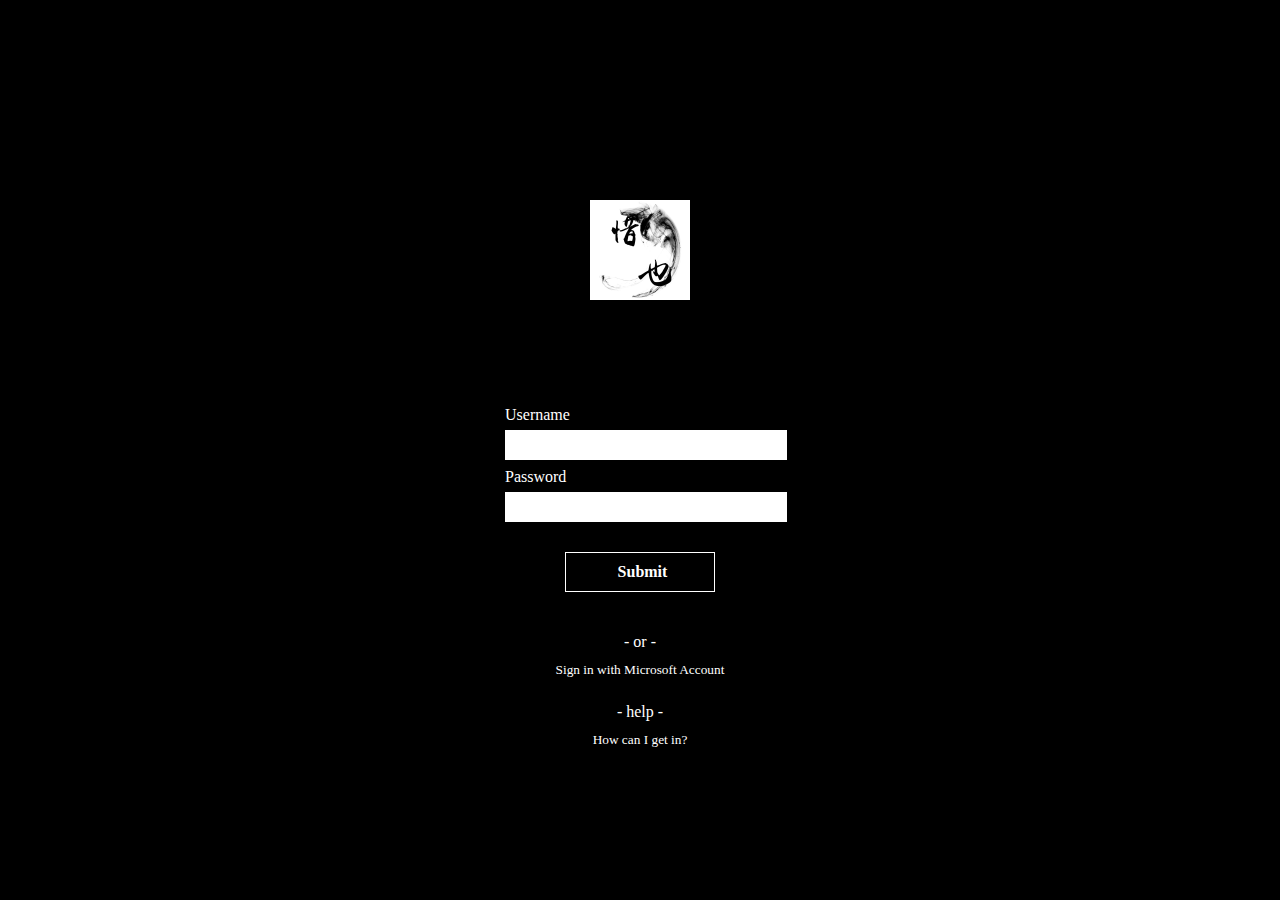
<file: index.html>
<!DOCTYPE html>
<html>
<head>
	<link rel="bookmark"  href="MapleStory.gif" type="image/x-icon"/>
	<link href="MapleStory.gif" rel="icon" mask="" sizes="any"/>
	<link href="MapleStory.gif" rel="shortcut icon" type="image/x-icon"/>
	<title>惜也阁 - 登陆页面</title>
	<meta http-equiv="Content-Type" content="text/html; charset:utf-8" />
	<meta content="width=device-width,user-scalable=no" name="viewport"> 
	<meta http-equiv="Content-Language" content="zh-CN" />
	<meta name="Author" content="Qing Yang" />
	<meta name="Copyright" content="Qing Yang" />
	<meta name="keywords" content="文学" />
	<meta name="discription" content="个人文章与部分优秀作品辑录" />
	<link type="text/css" rel="stylesheet" href="css\basicControl.css" />
	<style type="text/css">
		.basicButton {
			background: black;
			color: white;
			transition: background 0.2s linear 0s, color 0.2s linear 0s, border-radius 0.2s linear 0s;
		}

		.basicButton:hover {
			border-radius: 20px;
			background: white;
			color: black;
		}

		.accountButton {
			padding: 4px 12px;
			border-radius: 0px;
			background: transparent;
			color: white;
			transition: background 0.2s linear 0s, color 0.2s linear 0s, border-radius 0.2s linear 0s;
		}

		.accountButton:hover {
			border-radius: 15px;
			background: white;
			color: black;
		}

		.Textp {
			margin: 0px;
			text-indent: 0px;
			font-family: "SegoeUI","Microsoft YaHei","Hiragino Sans GB";
			font-size: 16px;
			line-height: 20px;
			color: white;
		}
	</style>
	<script type="text/javascript">
		function f(){
			window.event.srcElement.style.background = "black";
			window.event.srcElement.style.color = "white";
		}

		function b(){
			window.event.srcElement.style.background = "white";
			window.event.srcElement.style.color = "black";
		}

		function accountButtonClick(){
			alert("You have No Authority to do that");
		}

		function helpButtonClick(){
			alert("若要登录，请尝试使用您的姓名首字母作为账号，您的学号+两个英文句号作为密码。");
		}

		function submitClick(){
			var username = document.getElementById("username").value;
			var password = document.getElementById("password").value;
			switch(username){
				case "lm":
				if (password == "12001..") {
					window.location.href = "MainHTML.html";
				}
				else {
					alert("The password is incorrect.");
				}
				break;
				case "yq":
				if (password == "12002..") {
					window.location.href = "MainHTML.html";
				}
				else {
					alert("The password is incorrect.");
				}
				break;
				default:
				alert("Account does not exist.");
				break;
			}
		}
		document.onkeydown = function(event){
			var e = event || window.event || arguments.callee.caller.arguments[0];
        	if(e && e.keyCode == 27){ // 按 Esc 关闭当前页面
        		window.opener = null;
        		window.open("","_self");
        		window.close();
        	}
        	if(e && e.keyCode == 113){ // 按 F2 
        		alert("本网站存储的内容均为个人创作，请勿转载。若需要任何指引，请向 yang021@outlook.com 发送邮件以寻求帮助。");
        	}            
        	if(e && e.keyCode == 13){
        		var username = document.getElementById("username").value;
        		var password = document.getElementById("password").value;
        		switch(username){
        			case "lm":
        			if (password == "12001..") {
        				window.location.href = "MainHTML.html";
        			}
        			else {
        				alert("The password is incorrect.");
        			}
        			break;
        			case "yq":
        			if (password == "12002..") {
        				window.location.href = "MainHTML.html";
        			}
        			else {
        				alert("The password is incorrect.");
        			}
        			break;
        			default:
        			alert("Account does not exist.");
        			break;
        		}
        	}
        } 
    </script>
</head>
<body>
	<div id="Container" style="min-width: 270px;background: black;margin: 0px;">
		<div id="centre">
			<div id="centreControl" style="width: 270px;padding: 0px;margin: 0px auto;">
				<img class="Textimg" style="margin:200px 85px 100px 85px;width:100px;height:100px;" src="image/workBasic/Head-Xiye.jpg" alt="惜也阁" />
				<div id="inputDiv" style="width: 100%;height: auto;">
					<div id="textUsername" style="width: 100%;height: 30px;">
						<p class="Textp" style="font-size: 16px;line-height: 30px;">Username</p>
					</div>
					<div id="usernameInput" style="width: 100%;height: 30px;text-align: center;">
						<input type="text" id="username" style="margin: 0px;font-size: 20px;width: 100%;height: 28px;background-color:white;color:black;border: 1px solid white;padding: 0px 5px 0px 5px;" onFocus="f();" onBlur="b();" />
					</div>
					<div id="textPassword" style="width: 100%;height: 30px;">
						<p class="Textp" style="font-size: 16px;line-height: 30px;margin-top: 2px;">Password</p>
					</div>
					<div id="passwordInput" style="width: 100%;height: 30px;">
						<input type="password" id="password" style="margin: 0px;font-size: 20px;width: 100%;height: 28px;background-color:white;color:black;border: 1px solid white;padding: 0px 5px 0px 5px;" onFocus="f();" onBlur="b();" />
					</div>
				</div>
				<div id="submitDiv" style="width: 100%;height: 60px;text-align: center;margin-top: 30px;">
					<button class="basicButton" style="margin: 0px;border: 1px solid white;text-align: center;width: 150px;font-size: 16px;font-weight: bold;" onclick="submitClick()">Submit</button>
				</div>
				<div style="width: 100%;height: 20px;margin-top: 20px;">
					<p class="Textp" style="margin: 0px;" align="center">- or -</p>
				</div>
				<div id="buttonDiv" style="width: 100%;height: 24px;text-align: center;margin-top: 6px;">
					<button class="accountButton" onclick="accountButtonClick()">Sign in with Microsoft Account</button>
				</div>
				<div style="width: 100%;height: 20px;margin-top: 20px;">
					<p class="Textp" style="margin: 0px;" align="center">- help -</p>
				</div>
				<div id="buttonDiv" style="width: 100%;height: 24px;text-align: center;margin-top: 6px;">
					<button class="accountButton" onclick="helpButtonClick()">How can I get in?</button>
				</div>
			</div>
		</div>
	</div>
</body>
</file>
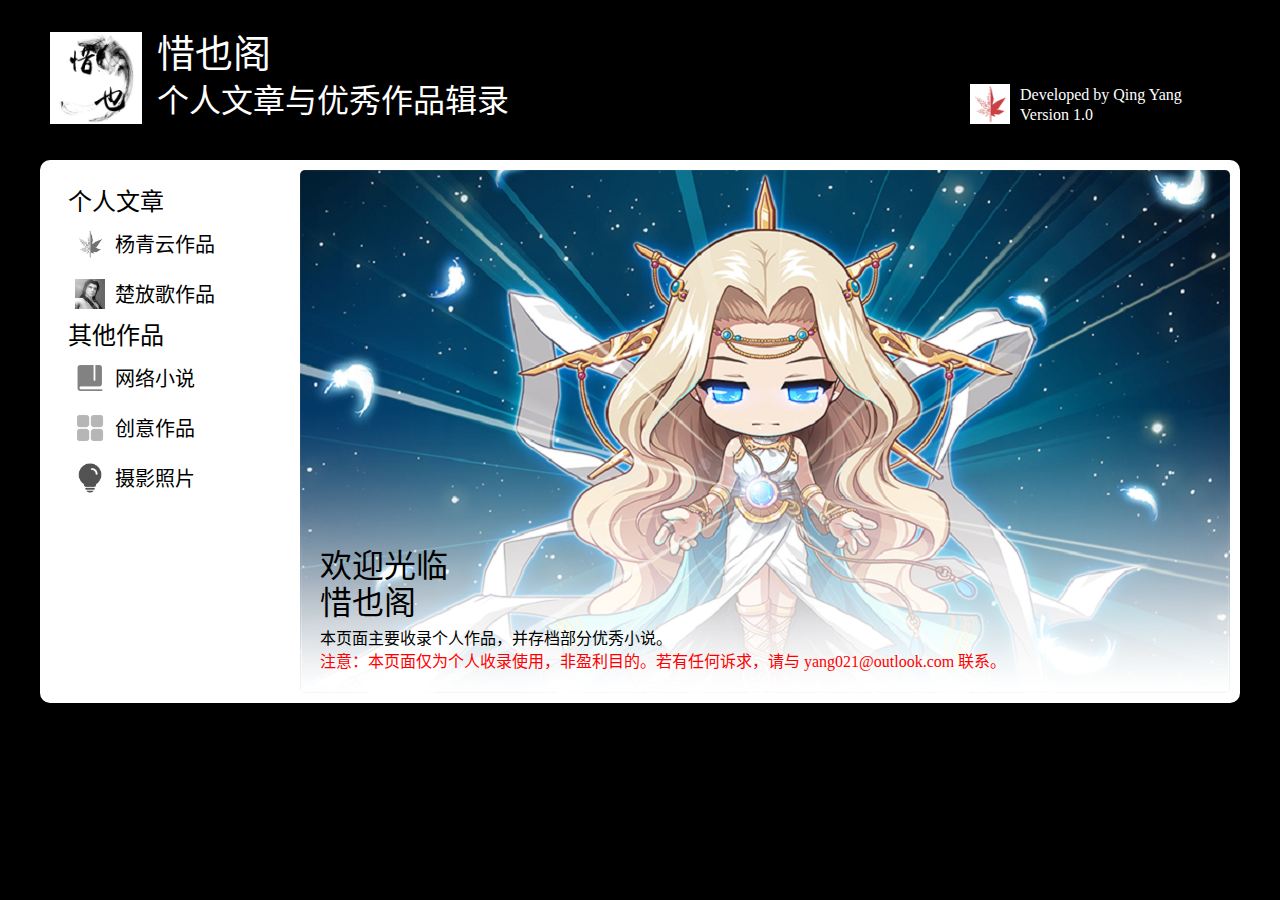
<file: MainHTML.html>
﻿<!DOCTYPE html>
<html>
<head>
	<link rel="bookmark"  href="MapleStory.gif" type="image/x-icon"/>
	<link href="MapleStory.gif" rel="icon" mask="" sizes="any"/>
	<link href="MapleStory.gif" rel="shortcut icon" type="image/x-icon"/>
	<title>惜也阁 - 个人文章与部分优秀作品辑录</title>
	<meta http-equiv="Content-Type" content="text/html; charset:utf-8" />
	<meta content="width=device-width,user-scalable=no" name="viewport"> 
	<meta http-equiv="Content-Language" content="zh-CN" />
	<meta name="Author" content="Qing Yang" />
	<meta name="Copyright" content="Qing Yang" />
	<meta name="keywords" content="文学" />
	<meta name="discription" content="个人文章与部分优秀作品辑录" />
	<link type="text/css" rel="stylesheet" href="css\basicControl.css" />
	<link type="text/css" rel="stylesheet" href="css\mainHTML.css" />
	<style type="text/css">
		.basicButton{
			border: 0px;
		}
	</style>
	<script type="text/javascript" src="js\basicControl.js"></script>
	<script type="text/javascript" src="js\mainHTML.js"></script>
</head>
<body style="overflow-y:auto;">
	<div id="Container" style="background: black;">
		<div id="headTitle" style="background: black;">
			<div id="headTitleControl">
				<div id="headLeft">
					<img class="Textimg" style="margin:32px 15px 0px 0px;width:92px;height:92px;float: left;" src="image/workBasic/Head-Xiye.jpg" alt="惜也阁" />
					<p class="Texth1" style="color: white;">惜也阁</p>
					<p class="Texth2" style="color: white;">个人文章与优秀作品辑录</p>
				</div>
				<div id="headRight">
					<img class="Textimg" style="margin:84px 10px 0px 0px;width:40px;height:40px;float: left;" src="image/workBasic/Qing-logo.png" alt="Qing-logo" />
					<p class="Textp" style="margin: 85px 0px 0px 0px;color: white;text-indent: 0px;">Developed by Qing Yang</p>
					<p class="Textp" style="margin: 0px;color: white;text-indent: 0px;">Version 1.0</p>
				</div>
			</div>
		</div>
		<div id="centre">
			<div id="centreControl" style="background: white;border-radius: 10px;padding: 10px;">
				<div id="Left">
					<p class="Texth3" style="color: black;">个人文章</p>
					<button class="basicButton" onClick="basicButton_click()" onmouseover="changeColor()" onmouseout="colorBack()"><img class='liimg' src='image/workBasic/lib01.png' alt='杨青云' />杨青云作品</button>
					<button class="basicButton" onClick="basicButton_click()" onmouseover="changeColor()" onmouseout="colorBack()"><img class='liimg' src='image/workBasic/lib02.png' alt='楚放歌' />楚放歌作品</button>
					<p class="Texth3" style="color: black;">其他作品</p>
					<button class="basicButton" onClick="basicButton_click()" onmouseover="changeColor()" onmouseout="colorBack()"><img class='liimg' src='image/workBasic/lib03.png' alt='网络小说' />网络小说</button>
					<button class="basicButton" onClick="basicButton_click()" onmouseover="changeColor()" onmouseout="colorBack()"><img class='liimg' src='image/workBasic/lib04.png' alt='创意作品' />创意作品</button>
					<button class="basicButton" onClick="basicButton_click()" onmouseover="changeColor()" onmouseout="colorBack()"><img class='liimg' src='image/workBasic/lib05.png' alt='摄影照片' />摄影照片</button>
				</div>
				<div id="Right" style="background: url('image/workBasic/Background_Cygnus.png') no-repeat;margin: 0px;float:  right;border-radius: 5px;">
					<!--使用注释去掉 button 之间的默认间距-->
					<!--<img src="image/workBasic/Background_Cygnus.png" style="margin-left:10px;width: 940px;height: auto;position: absolute;z-index: -1;">-->
					<p class="Texth2" style="margin: 380px 0px 5px 20px;">欢迎光临</p>
					<p class="Texth2" style="margin: 0px 0px 10px 20px;">惜也阁</p>
					<p class="Textp" style="margin: 5px 0px 5px 20px;text-indent: 0px;">本页面主要收录个人作品，并存档部分优秀小说。</p>
					<p class="Textt" style="margin: 5px 0px 5px 20px;text-indent: 0px;">注意：本页面仅为个人收录使用，非盈利目的。若有任何诉求，请与 <a style="color: red;" href="mailto:yang021@outlook.com">yang021@outlook.com</a> 联系。</p>
				</div>
			</div>
		</div>
	</div>
</body>
</file>
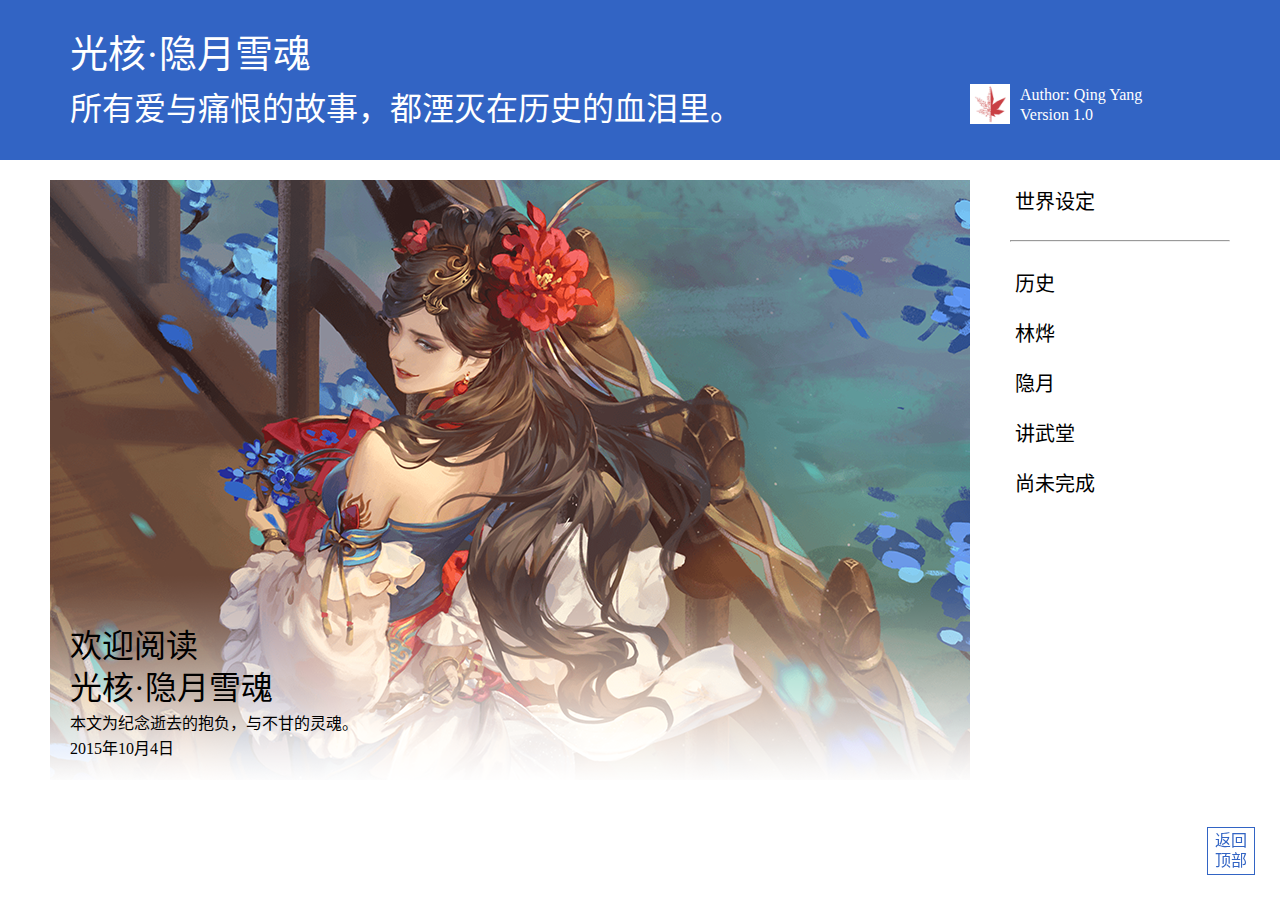
<file: html/LightHole.html>
﻿<!DOCTYPE html>
<html>
<head>
	<link rel="bookmark"  href="..\MapleStory.gif" type="image/x-icon"/>
	<link href="..\MapleStory.gif" rel="icon" mask="" sizes="any"/>
	<link href="..\MapleStory.gif" rel="shortcut icon" type="image/x-icon"/>
	<title>光核·隐月雪魂</title>
	<meta http-equiv="Content-Type" content="text/html; charset:utf-8" />
        <meta content="width=device-width,user-scalable=no" name="viewport"> 
        <meta http-equiv="Content-Language" content="zh-CN" />
        <meta name="Author" content="Qing Yang" />
        <meta name="Copyright" content="Qing Yang" />
        <meta name="keywords" content="文学" />
        <meta name="discription" content="光核系列中隐月雪魂章的内容" />
	<link type="text/css" rel="stylesheet" href="..\css\lightHole.css" />
	<!--<script type="text/javascript" src="..\js\basicControl.js"></script>-->
	<script type="text/javascript" src="..\js\lightHole.js"></script>
	<style type="text/css">
		/*滚动条整体样式*/
		#textBox::-webkit-scrollbar {
			width: 10px;
			height: 1px;
		}
		/*滚动条滑块*/
		#textBox::-webkit-scrollbar-thumb {
			-webkit-box-shadow: inset 0 0 5px rgba(0,0,0,0.2);
			border-radius: 10px;
			background: #3264C4;
		}
		/*滚动条轨道*/
		#textBox::-webkit-scrollbar-track {
			-webkit-box-shadow: inset 0 0 1px rgba(0,0,0,0);
			border-radius: 10px;
			background: #CECEF6;
		}
	</style>
</head>
<body>
	<div id="Container">
		<button class="topControlButton" onclick="textBoxScroll_click()" onmouseover="changeColor()" onmouseout="colorBack()">返回顶部</button>
		<div id="headTitle" style="background: #3264C4;">
			<div id="headTitleControl">
				<div id="headLeft">
					<p class="Texth1" style="color: white;">光核·隐月雪魂</p>
					<p class="Texth2" style="color: white;margin: 20px 0px 0px 20px;">所有爱与痛恨的故事，都湮灭在历史的血泪里。</p>
				</div>
				<div id="headRight">
					<img class="Textimg" style="margin:84px 10px 0px 0px;width:40px;height:40px;float: left;" src="../image/workBasic/Qing-logo.png" alt="Qing-logo" />
					<p class="Textp" style="margin: 85px 0px 0px 0px;color: white;text-indent: 0px;">Author: Qing Yang</p>
					<p class="Textp" style="margin: 0px;color: white;text-indent: 0px;">Version 1.0</p>
				</div>
			</div>
		</div>
		<div id="centre">
			<div id="centreControl">
				<div id="textBox" style="background: url(../image/lightHole/Background_LightHole.png);">
					<p class="Texth2" style="margin: 450px 0px 10px 20px;">欢迎阅读</p>
					<p class="Texth2" style="margin: 0px 0px 10px 20px;">光核·隐月雪魂</p>
					<p class="Textp" style="margin: 5px 0px 5px 20px;text-indent: 0px;">本文为纪念逝去的抱负，与不甘的灵魂。</p>
					<p class="Textp" style="margin: 5px 0px 5px 20px;text-indent: 0px;">2015年10月4日</p>
				</div>
				<div id="chapterBox">
					<button class="basicButton" onclick="chapterButton_click()">世界设定</button>
					<hr style="margin: 10px 0px 20px 20px">
					<button class="basicButton" onclick="chapterButton_click()">历史</button>
					<button class="basicButton" onclick="chapterButton_click()">林烨</button>
					<button class="basicButton" onclick="chapterButton_click()">隐月</button>
					<button class="basicButton" onclick="chapterButton_click()">讲武堂</button>
					<button class="basicButton" onclick="chapterButton_click()">尚未完成</button>
				</div>
			</div>
		</div>
	</div>
</body>
</file>
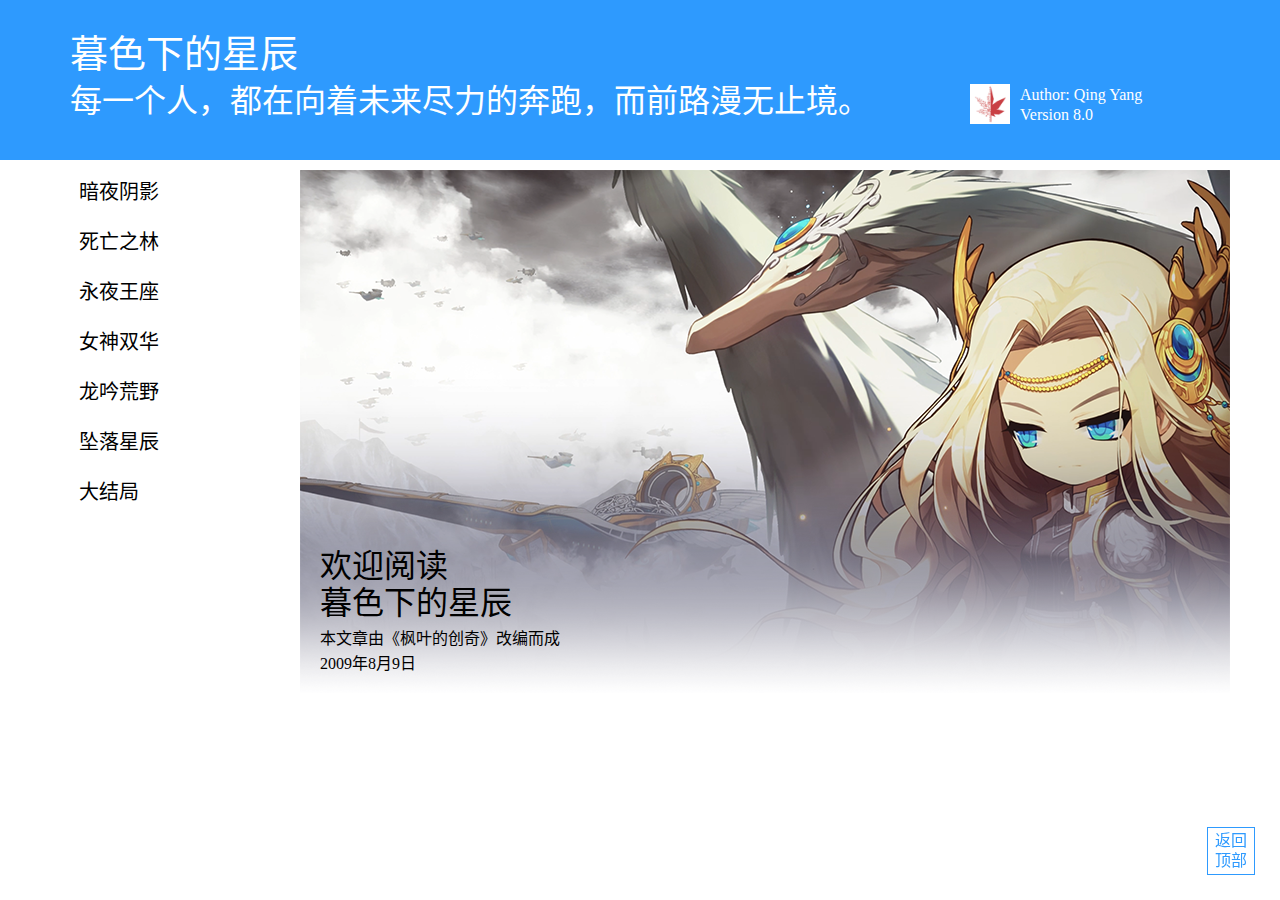
<file: html/TwilightStars.html>
﻿<!DOCTYPE html>
<html>
<head>
	<link rel="bookmark"  href="..\MapleStory.gif" type="image/x-icon"/>
	<link href="..\MapleStory.gif" rel="icon" mask="" sizes="any"/>
	<link href="..\MapleStory.gif" rel="shortcut icon" type="image/x-icon"/>
	<title>暮色下的星辰</title>
	<meta http-equiv="Content-Type" content="text/html; charset:utf-8" />
        <meta content="width=device-width,user-scalable=no" name="viewport"> 
        <meta http-equiv="Content-Language" content="zh-CN" />
        <meta name="Author" content="Qing Yang" />
        <meta name="Copyright" content="Qing Yang" />
        <meta name="keywords" content="文学" />
        <meta name="discription" content="暮色下的星辰全部章节内容" />
	<link type="text/css" rel="stylesheet" href="..\css\basicControl.css" />
	<link type="text/css" rel="stylesheet" href="..\css\twilightStars.css" />
	<script type="text/javascript" src="..\js\basicControl.js"></script>
	<script type="text/javascript" src="..\js\twilightStars.js"></script>
</head>
<body>
	<div id="Container">
		<button class="topControlButton" onclick="scrollControl_click()" onmouseover="changeColor()" onmouseout="colorBack()">返回顶部</button>
		<div id="headTitle" style="background: #2E9AFE;">
			<div id="headTitleControl">
				<div id="headLeft">
					<p class="Texth1" style="color: white;">暮色下的星辰</p>
					<p class="Texth2" style="color: white;">每一个人，都在向着未来尽力的奔跑，而前路漫无止境。</p>
				</div>
				<div id="headRight">
					<img class="Textimg" style="margin:84px 10px 0px 0px;width:40px;height:40px;float: left;" src="../image/workBasic/Qing-logo.png" alt="Qing-logo" />
					<p class="Textp" style="margin: 85px 0px 0px 0px;color: white;text-indent: 0px;">Author: Qing Yang</p>
					<p class="Textp" style="margin: 0px;color: white;text-indent: 0px;">Version 8.0</p>
				</div>
			</div>
		</div>
		<div id="centre">
			<div id="centreControl">
				<div id="twiLeft">
					<button class="basicButton" onclick="chapterButton_click()">暗夜阴影</button>
					<button class="basicButton" onclick="chapterButton_click()">死亡之林</button>
					<button class="basicButton" onclick="chapterButton_click()">永夜王座</button>
					<button class="basicButton" onclick="chapterButton_click()">女神双华</button>
					<button class="basicButton" onclick="chapterButton_click()">龙吟荒野</button>
					<button class="basicButton" onclick="chapterButton_click()">坠落星辰</button>
					<button class="basicButton" onclick="chapterButton_click()">大结局</button>
				</div>
				<div id="Right" style="background: url(../image/twilightStars/Background_TwilightStars.png);">
					<div id="chapterNameTDiv"></div>
					<div id="chapterTextDiv">
						<p class="Texth2" style="margin: 380px 0px 5px 20px;">欢迎阅读</p>
						<p class="Texth2" style="margin: 0px 0px 10px 20px;">暮色下的星辰</p>
						<p class="Textp" style="margin: 5px 0px 5px 20px;text-indent: 0px;">本文章由《枫叶的创奇》改编而成</p>
						<p class="Textp" style="margin: 5px 0px 5px 20px;text-indent: 0px;">2009年8月9日</p>
					</div>
					<div id="chapterNameBDiv"></div>
				</div>
			</div>
		</div>
	</div>
</body>
</file>
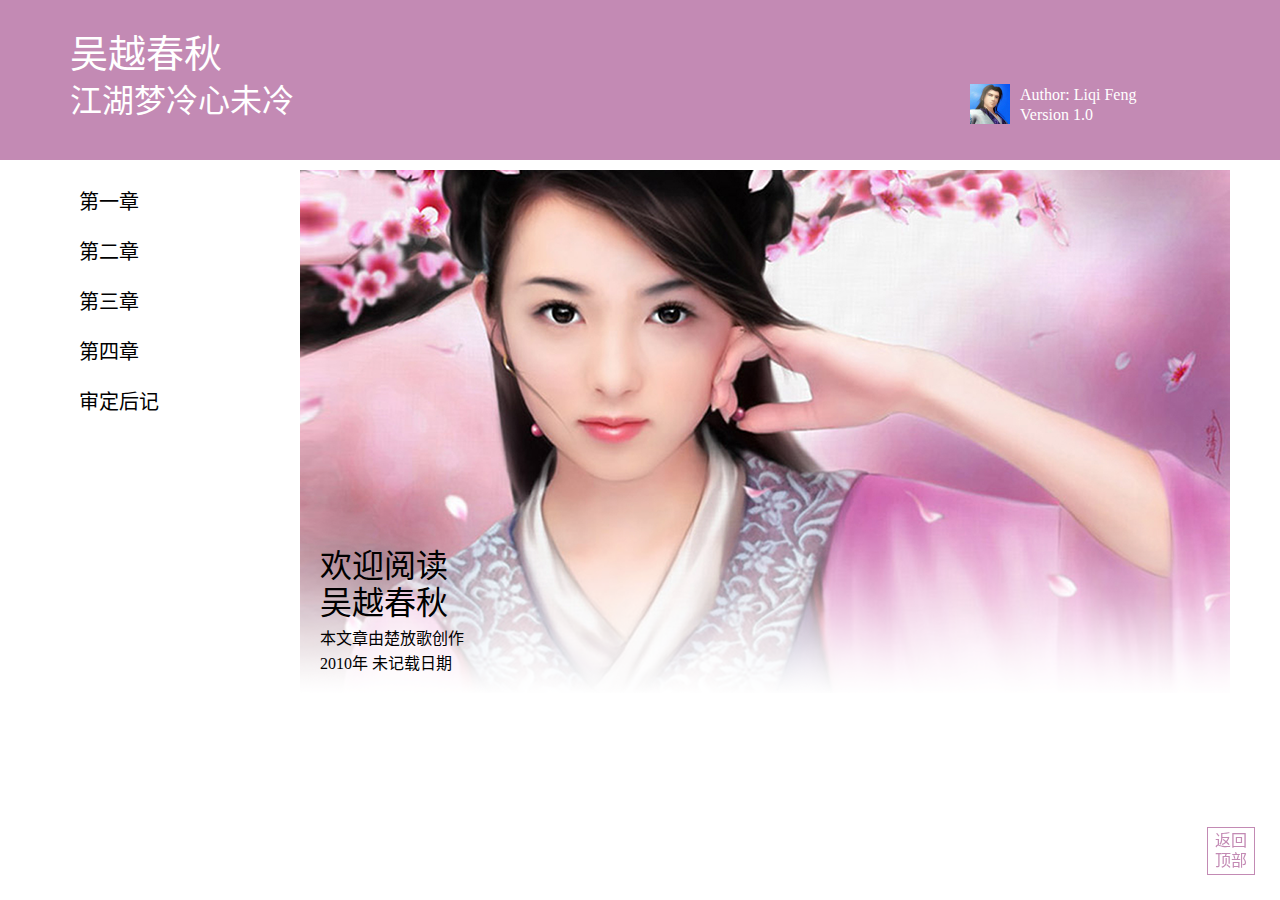
<file: html/WuyueHistory.html>
﻿<!DOCTYPE html>
<html>
<head>
	<link rel="bookmark"  href="..\MapleStory.gif" type="image/x-icon"/>
	<link href="..\MapleStory.gif" rel="icon" mask="" sizes="any"/>
	<link href="..\MapleStory.gif" rel="shortcut icon" type="image/x-icon"/>
	<title>吴越春秋</title>
	<meta http-equiv="Content-Type" content="text/html; charset:utf-8" />
        <meta content="width=device-width,user-scalable=no" name="viewport"> 
        <meta http-equiv="Content-Language" content="zh-CN" />
        <meta name="Author" content="Liqi Feng" />
        <meta name="Copyright" content="Liqi Feng" />
        <meta name="keywords" content="文学" />
        <meta name="discription" content="吴越春秋全部章节内容" />
	<link type="text/css" rel="stylesheet" href="..\css\basicControl.css" />
	<link type="text/css" rel="stylesheet" href="..\css\mainHTML.css" />
	<style type="text/css">
		.basicButton {
			transition: background 0.2s linear 0s;
		}

		.basicButton:hover {
			background: #BDBDBD;
		}
	</style>
	<script type="text/javascript" src="..\js\basicControl.js"></script>
	<script type="text/javascript" src="..\js\wuyueHistory.js"></script>
</head>
<body>
	<div id="Container">
		<button class="topControlButton" style="color: #C38AB4;border: 1px solid #C38AB4;" onclick="scrollControl_click()" onmouseover="changeColor()" onmouseout="colorBack()">返回顶部</button>
		<div id="headTitle" style="background: #C38AB4;">
			<div id="headTitleControl">
				<div id="headLeft">
					<p class="Texth1" style="color: white;">吴越春秋</p>
					<p class="Texth2" style="color: white;">江湖梦冷心未冷</p>
				</div>
				<div id="headRight">
					<img class="Textimg" style="margin:84px 10px 0px 0px;width:40px;height:40px;float: left;" src="../image/workBasic/Qi-logo.jpg" alt="Qi-logo" />
					<p class="Textp" style="margin: 85px 0px 0px 0px;color: white;text-indent: 0px;">Author: Liqi Feng</p>
					<p class="Textp" style="margin: 0px;color: white;text-indent: 0px;">Version 1.0</p>
				</div>
			</div>
		</div>
		<div id="centre">
			<div id="centreControl">
				<div id="Left">
					<button class="basicButton" onclick="chapterButton_click()" onmouseover="changeColor()" onmouseout="colorBack()">第一章</button>
					<button class="basicButton" onclick="chapterButton_click()" onmouseover="changeColor()" onmouseout="colorBack()">第二章</button>
					<button class="basicButton" onclick="chapterButton_click()" onmouseover="changeColor()" onmouseout="colorBack()">第三章</button>
					<button class="basicButton" onclick="chapterButton_click()" onmouseover="changeColor()" onmouseout="colorBack()">第四章</button>
					<button class="basicButton" onclick="chapterButton_click()" onmouseover="changeColor()" onmouseout="colorBack()">审定后记</button>
				</div>
				<div id="Right" style="background: url(../image/wuyueHistory/Background_WuyueHistory.png);">
					<div id="chapterNameTDiv"></div>
					<div id="chapterTextDiv">
						<p class="Texth2" style="margin: 380px 0px 5px 20px;">欢迎阅读</p>
						<p class="Texth2" style="margin: 0px 0px 10px 20px;">吴越春秋</p>
						<p class="Textp" style="margin: 5px 0px 5px 20px;text-indent: 0px;">本文章由楚放歌创作</p>
						<p class="Textp" style="margin: 5px 0px 5px 20px;text-indent: 0px;">2010年 未记载日期</p>
					</div>
					<div id="chapterNameBDiv"></div>
				</div>
			</div>
		</div>
	</div>
</body>
</file>
